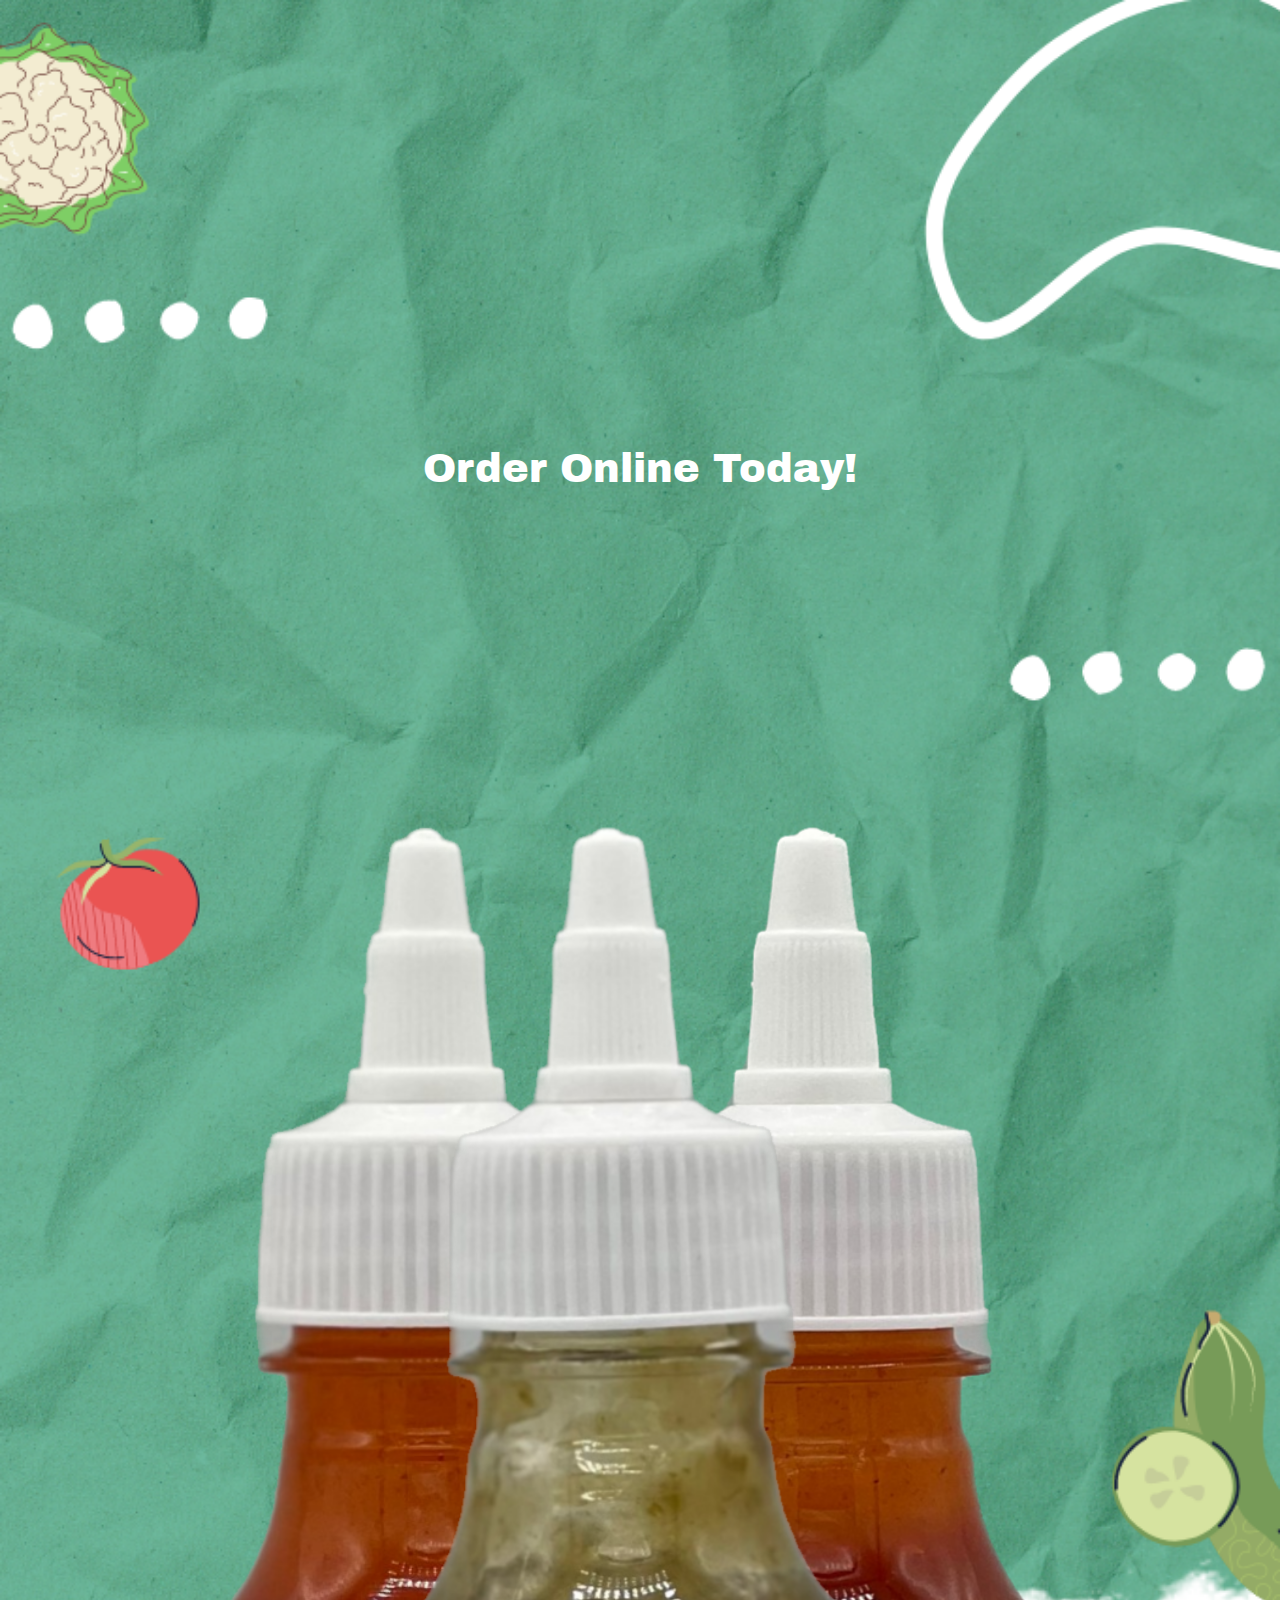
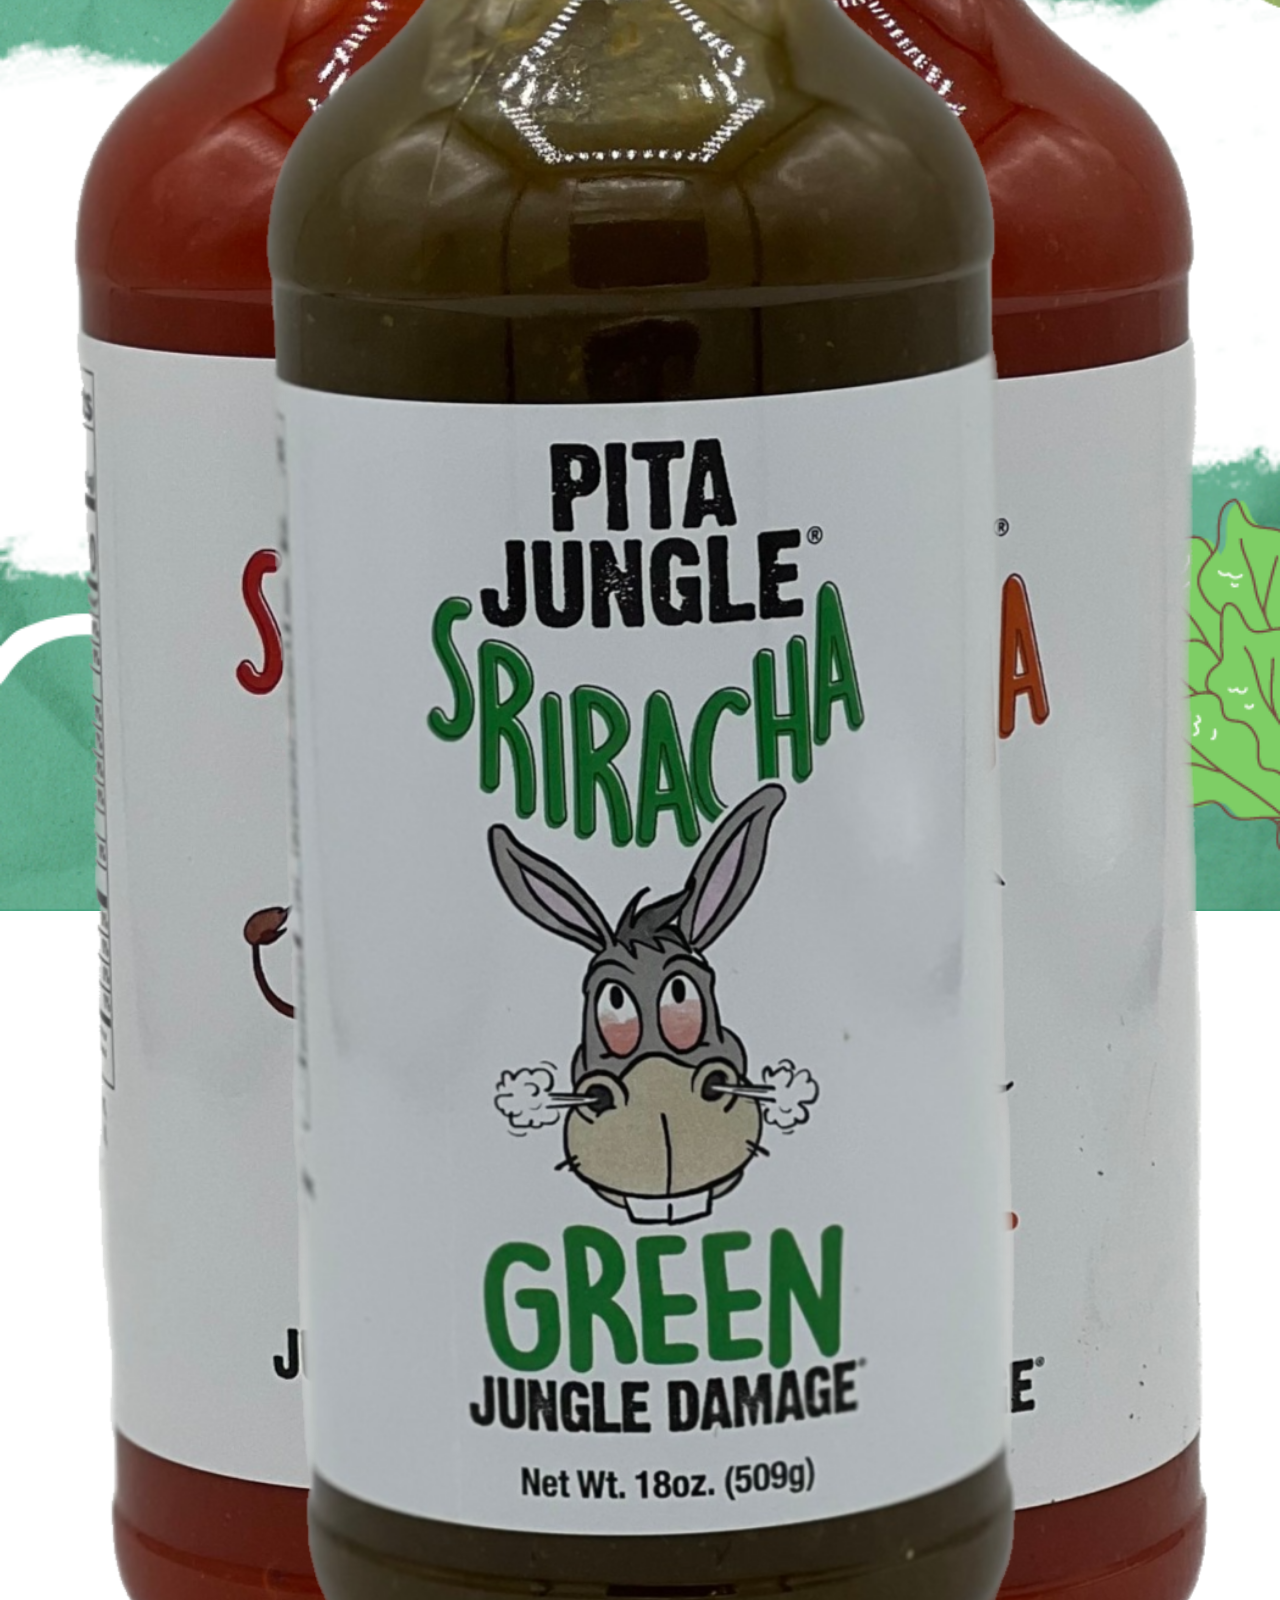
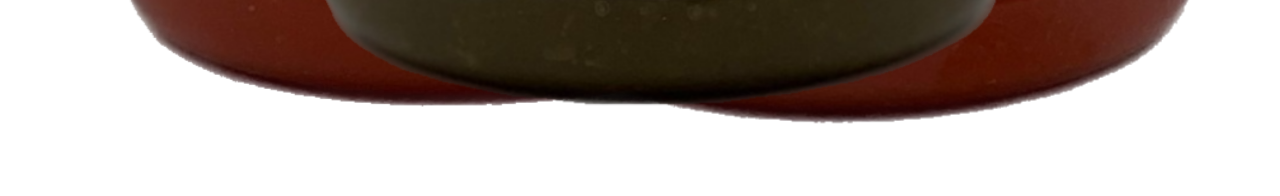
<file: mobile_index.html>
<!DOCTYPE html>
<html lang="en" dir="ltr">
  <head>
    <meta charset="utf-8">
    <title></title>
    <link href = "https://cdn.jsdelivr.net/npm/bootstrap@5.1.3/dist/css/bootstrap.min.css" rel = "stylesheet" />
    <link href="css/main_site.css" type="text/css" rel="stylesheet"/>
    <link href="https://fonts.googleapis.com/css2?family=Allerta+Stencil&family=Merienda+One&family=Roboto+Condensed:wght@300;400&family=Roboto:ital,wght@0,300;1,100&family=Rubik+Moonrocks&family=Work+Sans:wght@200;300;400&display=swap" rel="stylesheet">
    <link href="https://fonts.googleapis.com/css2?family=Allerta+Stencil&family=Merienda+One&family=Roboto+Condensed:wght@300;400&family=Roboto:ital,wght@0,300;1,100&family=Rubik+Moonrocks&family=Work+Sans:wght@200;300;400&display=swap" rel="stylesheet">
    <link href="https://fonts.googleapis.com/css2?family=Goldman&family=IBM+Plex+Mono:ital,wght@0,100;1,100&family=M+PLUS+Rounded+1c:wght@500&family=Open+Sans:wght@300&family=Roboto:ital,wght@0,300;1,100&family=Stick+No+Bills:wght@200;300&family=Work+Sans:wght@200;300;400&display=swap" rel="stylesheet">
    <link href="https://fonts.googleapis.com/css2?family=Nunito+Sans:ital,wght@1,600&family=Work+Sans:wght@300&display=swap" rel="stylesheet">
    <link href="https://fonts.googleapis.com/css2?family=Allerta+Stencil&family=Archivo+Black&family=Exo:wght@800;900&family=Merienda+One&family=Roboto+Condensed:wght@300;400&family=Roboto:ital,wght@0,300;1,100&family=Rubik+Moonrocks&family=Vast+Shadow&family=Work+Sans:wght@200;300;400&display=swap" rel="stylesheet">
    <link href="./css/intro.css" type="text/css" rel="stylesheet"/>
    <!-- CSS only -->
    <link href="https://cdn.jsdelivr.net/npm/bootstrap@5.2.0/dist/css/bootstrap.min.css" rel="stylesheet" integrity="sha384-gH2yIJqKdNHPEq0n4Mqa/HGKIhSkIHeL5AyhkYV8i59U5AR6csBvApHHNl/vI1Bx" crossorigin="anonymous">
  </head>
  <body>
    <div class="intro_container">
      <img class="intro_graphic"src = "./imgs/intro_graphic.png" />
      <p class="intro_text">Order Online Today!</p>
      <div class="sauce_container container-fluod">
          <div class="row">
            <div class="col-3">

            </div>
            <div class="col-6">
                <img class="sauce_graphic animation-sauce-1"src = "./imgs/red_sauce.png" />
                <img class="sauce_graphic animation-sauce-2"src = "./imgs/green_sauce.png" />
                <img class="sauce_graphic animation-sauce-3"src = "./imgs/ghost_sauce.png" />

            </div>
            <div class="col-3"></div>

      </div>
    </div>

  </body>
</html>
</file>
<file: css/main_site.css>
.main_site_image{
  width:100%;

}

.art_row{
  position:relative;right:10px !important;
  width:110%;
  padding:0;
  margin:0
}
.main_site_button{
  background:green;color:white;border-radius:40px;width:100%;
}
.button_row{
  position: absolute;
  top:-11%;
  width:100%;
}
.empty_button{
  padding:0;
  width:100%;
  margin:0;
  border:none !important;
  outline:none !important;
  background:none;
  height:300px

}


.art_button{
  width:100%;
  height:300px;
}
.empty_button:hover .art_button {
  filter:invert(380);
}
</file>
<file: css/intro.css>
.intro_graphic{
  width:100%;
  z-index:-19;
}
.intro_container{
  width:100%;
  top:0%;
  left:0%;
  position: absolute;
}
.intro_text{
  color:white;
  font-size: 40px;
  text-align: center;
  z-index:999;
  position: absolute;
  font-family: "Archivo Black";
  top:17.5%;
  width:100%;
  left:0%;
  animation: ease-down .5s ease-in 1;
}

.sauce_container{
  position: absolute;
  top:30%;
  width:100%;
  left:0%;
}
.sauce_graphic{
  width:70%;
  position: absolute;
  float: left;
  left:0%;


}
.animation-sauce-1{

  z-index:3;

}
.animation-sauce-2{
  position: absolute;
  left:15%;
  z-index:5;
  animation: animationS2 .5s ease-in 1;
}
.animation-sauce-3{
  position: absolute;
  left:30%;
  z-index:2;
  animation: animationS3 1s ease-in 1;
}
@keyframes animationS2 {
  0%{
    left:0%;
      opacity:0
  }
  50%{
      opacity:0
  }
  100%{
    left:15%;
      opacity:1
  }
}
@keyframes animationS1 {
  0%{

      opacity:0
  }
  50%{
      opacity:0
  }
  100%{

      opacity:1
  }
}
@keyframes animationS3 {
  0%{
    left:0%;
    opacity:0
  }
  50{
    opacity:0
  }
  70%{
    left:0%;
  }
  100%{
    left:30%;
    opacity:1;
  }
}
@keyframes ease-down {
  0%{
    opacity:0;
    top:15%;
  }
  50%{
    opacity:.5
  }
  100%{
    top:17.5%;
  }
}
</file>
